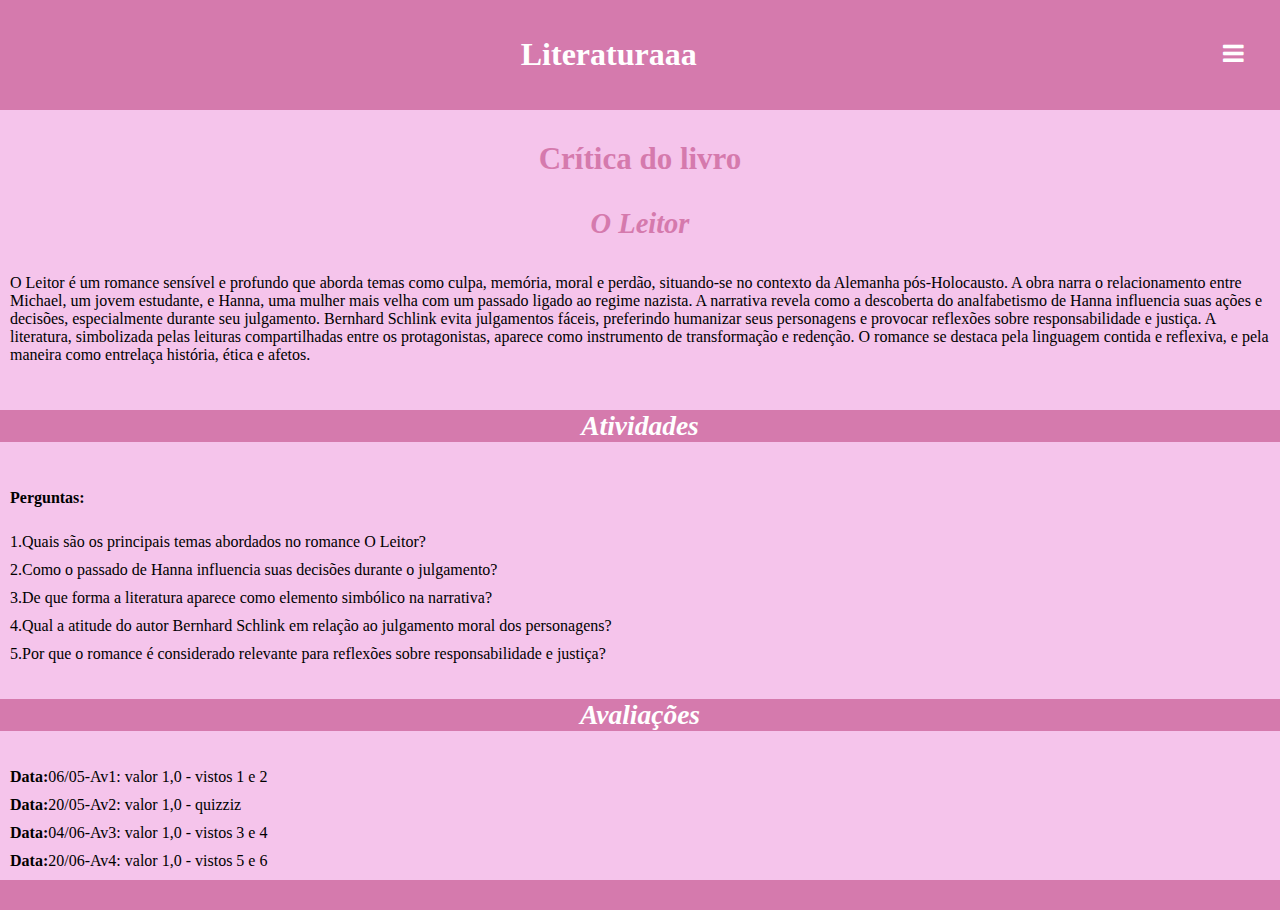
<file: pasta nova/2index.html>
<!DOCTYPE html>
<html lang="pt-br">
<head>
    <meta charset="UTF-8">
    <meta name="viewport" content="width=device-width, initial-scale=1.0">
    <title>Portifólio de Literatura</title>
    <link rel="stylesheet" href="2styles.css">
    <link rel="stylesheet" href="https://cdnjs.cloudflare.com/ajax/libs/font-awesome/4.7.0/css/font-awesome.min.css">
</head>
<body>
    <header>
        <div>
            <h1>Literaturaaa</h1>
        </div>
        <div class="botao-menu">
            <nav class="hamburguer">
                <input type="checkbox" id="menu-toggle">
                <label for="menu-toggle" class="menu-btn">
                    <i class="fa fa-bars"></i>
                </label>
                <ul class="menu">
                    <li><a href="pasta nova/00index.html">Home</a></li>
                    <li><a href="conteúdos">Conteudos</a></li>
                    <li><a href="atividades"></a>Atividades</li>
                    <li><a href="avaliações"></a>Avaliações</li>
                </ul>
            </nav>
        </div>
    </header>
    <div class="Portfólio"> 
        <h3>Crítica do livro</h3> 
        <h2><i>O Leitor</i></h2> 
       <p> O Leitor é um romance sensível e profundo que aborda temas como culpa, memória, moral e perdão,
        situando-se no contexto da Alemanha pós-Holocausto.
        A obra narra o relacionamento entre Michael, um jovem estudante, e Hanna, uma mulher mais velha 
        com um passado ligado ao regime nazista. A narrativa revela como a descoberta do analfabetismo 
        de Hanna influencia suas ações e decisões, especialmente durante seu julgamento. Bernhard Schlink evita
        julgamentos fáceis, preferindo humanizar seus personagens e provocar reflexões sobre
        responsabilidade e justiça. A literatura, simbolizada pelas leituras compartilhadas entre 
        os protagonistas, aparece como instrumento de transformação e redenção. O romance se destaca 
        pela linguagem contida e reflexiva, e pela maneira como entrelaça história, ética e afetos.</p>
    </div>

    <div class="atividades"><h4><i>Atividades</i></h4>
<p><b>Perguntas:</b></p>
<li>1.Quais são os principais temas abordados no romance O Leitor?</li>
<li>2.Como o passado de Hanna influencia suas decisões durante o julgamento?</li>
<li>3.De que forma a literatura aparece como elemento simbólico na narrativa?</li>
<li>4.Qual a atitude do autor Bernhard Schlink em relação ao julgamento moral dos personagens?</li>
<li>5.Por que o romance é considerado relevante para reflexões sobre responsabilidade e justiça?</li>
    </div>
    
    <div class="avaliações"><h4><i>Avaliações</i></h4>
        <li><b>Data:</b>06/05-Av1: valor 1,0 - vistos 1 e 2</li>
<li><b>Data:</b>20/05-Av2: valor 1,0 - quizziz</li>
<li><b>Data:</b>04/06-Av3: valor 1,0 - vistos 3 e 4</li>
<li><b>Data:</b>20/06-Av4: valor 1,0 - vistos 5 e 6</li>
    
    </div>

    <footer>
        
    </footer>

</body>
</html>
</file>
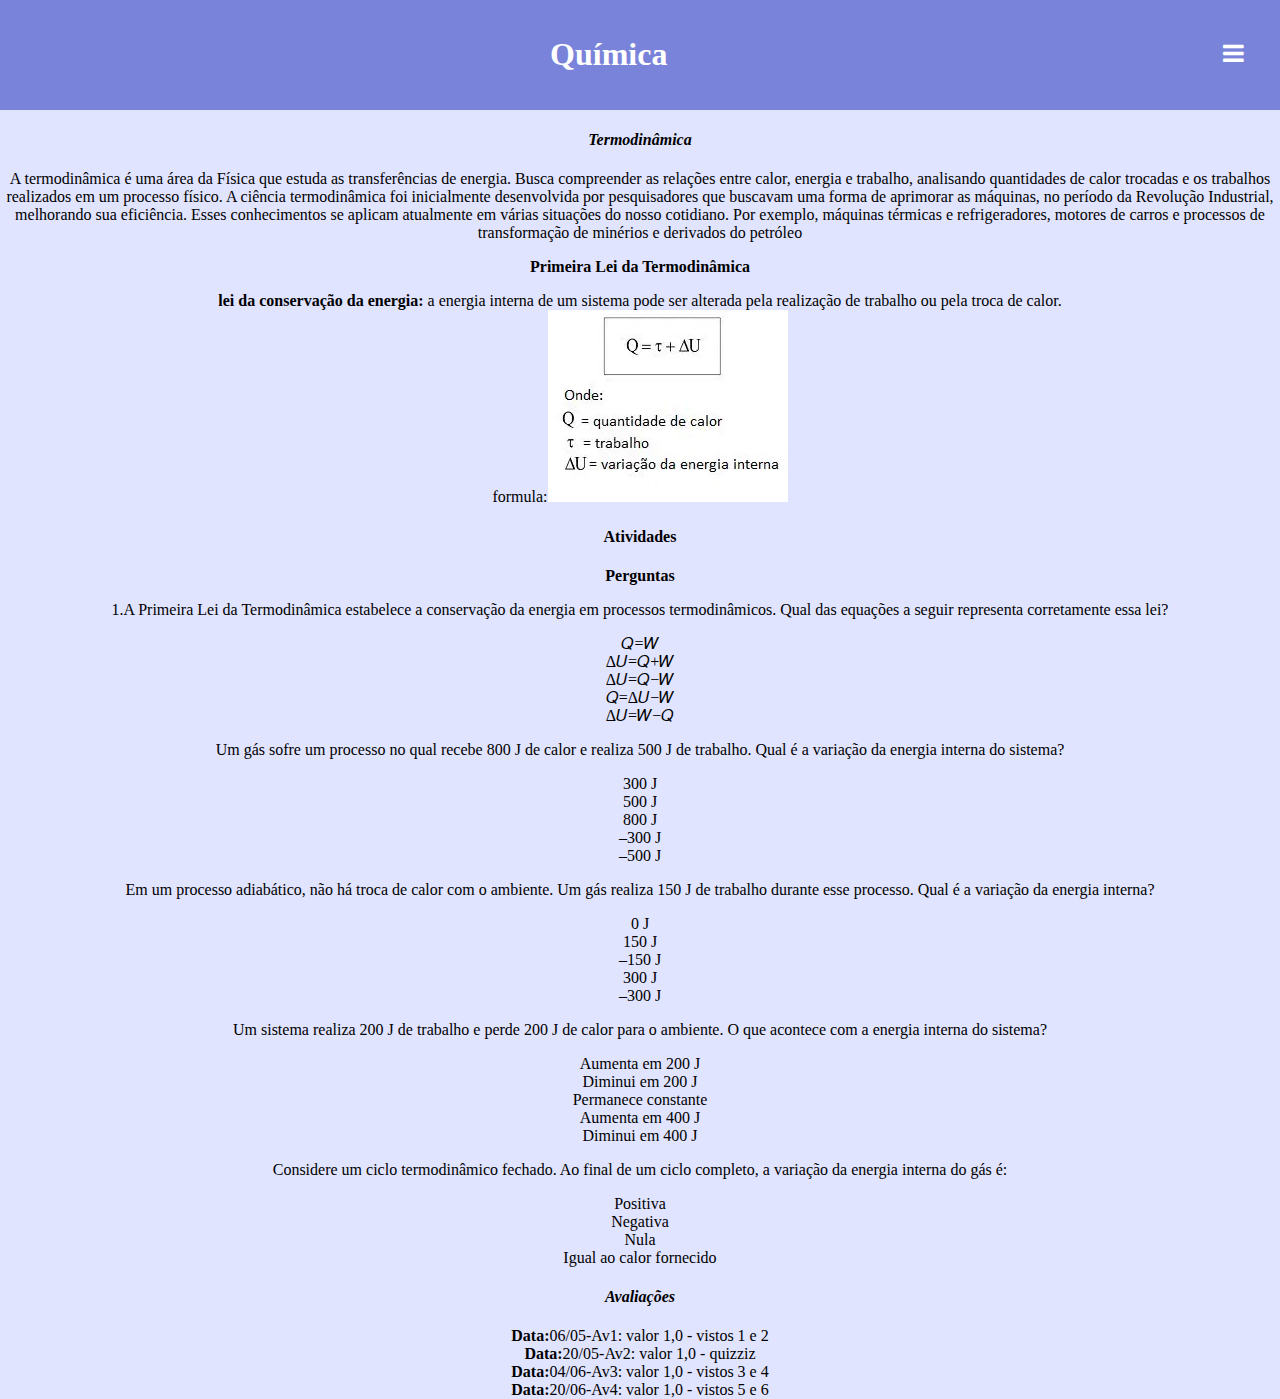
<file: pasta nova/3index.html>
<!DOCTYPE html>
<html lang="pt-br">
<head>
    <meta charset="UTF-8">
    <meta name="viewport" content="width=device-width, initial-scale=1.0">
    <title>Portifólio de Química</title>
    <link rel="stylesheet" href="3styles.css">
    <link rel="stylesheet" href="https://cdnjs.cloudflare.com/ajax/libs/font-awesome/4.7.0/css/font-awesome.min.css">
</head>
<body>
    <header>
        <div>
            <h1>Química</h1>
        </div>
        <div class="botao-menu">
            <nav class="hamburguer">
                <input type="checkbox" id="menu-toggle">
                <label for="menu-toggle" class="menu-btn">
                    <i class="fa fa-bars"></i>
                </label>
                <ul class="menu">
                    <li><a href="pasta nova/00index.html">Home</a></li>
                    <li><a href="conteúdos">Conteudos</a></li>
                    <li><a href="atividades"></a>Atividades</li>
                    <li><a href="avaliações"></a>Avaliações</li>
                </ul>
            </nav>
        </div>
    </header>

    <div class="conteúdos"><h4><i>Termodinâmica</i></h4>
        <p>A termodinâmica é uma área da Física que estuda as transferências de energia. Busca compreender as relações entre calor, energia e trabalho, analisando quantidades de calor trocadas e os trabalhos realizados em um processo físico.

            A ciência termodinâmica foi inicialmente desenvolvida por pesquisadores que buscavam uma forma de aprimorar as máquinas, no período da Revolução Industrial, melhorando sua eficiência.
            
            Esses conhecimentos se aplicam atualmente em várias situações do nosso cotidiano. Por exemplo, máquinas térmicas e refrigeradores, motores de carros e processos de transformação de minérios e derivados do petróleo</p>
        <p><b>Primeira Lei da Termodinâmica</b></p>
        <li><b>lei da conservação da energia:</b> a energia interna de um sistema pode ser alterada 
            pela realização de trabalho ou pela troca de calor.</li>
            <li>formula:<img src="image.png" alt="termodinamica"></li>
    
    </div>

    <div class="atividades"> <h4>Atividades</h4>
        <p><b>Perguntas</b></p>
        <p>1.A Primeira Lei da Termodinâmica estabelece a conservação da energia em processos 
            termodinâmicos. Qual das equações a seguir representa corretamente essa lei?</p>
        <li>𝑄=𝑊</li>
        <li>Δ𝑈=𝑄+𝑊</li>
        <li>Δ𝑈=𝑄−𝑊</li>
        <li>𝑄=Δ𝑈−𝑊</li>
        <li>Δ𝑈=𝑊−𝑄</li>

        <p>Um gás sofre um processo no qual recebe 800 J de calor e realiza 500 J de trabalho.
             Qual é a variação da energia interna do sistema?</p>
        <li> 300 J</li>   
        <li>500 J</li>  
        <li>800 J</li>
        <li>–300 J</li>
        <li>–500 J</li>


        <p>Em um processo adiabático, não há troca de calor com o ambiente. Um gás realiza 150 
            J de trabalho durante esse processo. Qual é a variação da energia interna?</p>
            <li>0 J</li>
            <li> 150 J</li>
            <li>–150 J</li>
            <li> 300 J</li>
            <li>–300 J</li>
        
        <p>Um sistema realiza 200 J de trabalho e perde 200 J de calor para o ambiente. O que acontece 
            com a energia interna do sistema?</p>
            <li>Aumenta em 200 J</li>
            <li>Diminui em 200 J</li>
            <li>Permanece constante</li>
            <li>Aumenta em 400 J</li>
            <li>Diminui em 400 J</li>

        <p>Considere um ciclo termodinâmico fechado. Ao final de um ciclo completo, a variação da 
        energia interna do gás é:</p>
        <li>Positiva</li>
        <li>Negativa</li>
        <li>Nula</li>
        <li>Igual ao calor fornecido</li>
    </div>
    
    <div class="avaliações"><h4><i>Avaliações</i></h4>
        <li><b>Data:</b>06/05-Av1: valor 1,0 - vistos 1 e 2</li>
        <li><b>Data:</b>20/05-Av2: valor 1,0 - quizziz</li>
        <li><b>Data:</b>04/06-Av3: valor 1,0 - vistos 3 e 4</li>
        <li><b>Data:</b>20/06-Av4: valor 1,0 - vistos 5 e 6</li>
        </div>
               
            </div>
    <footer>

    </footer>
</body>
</html>
</file>
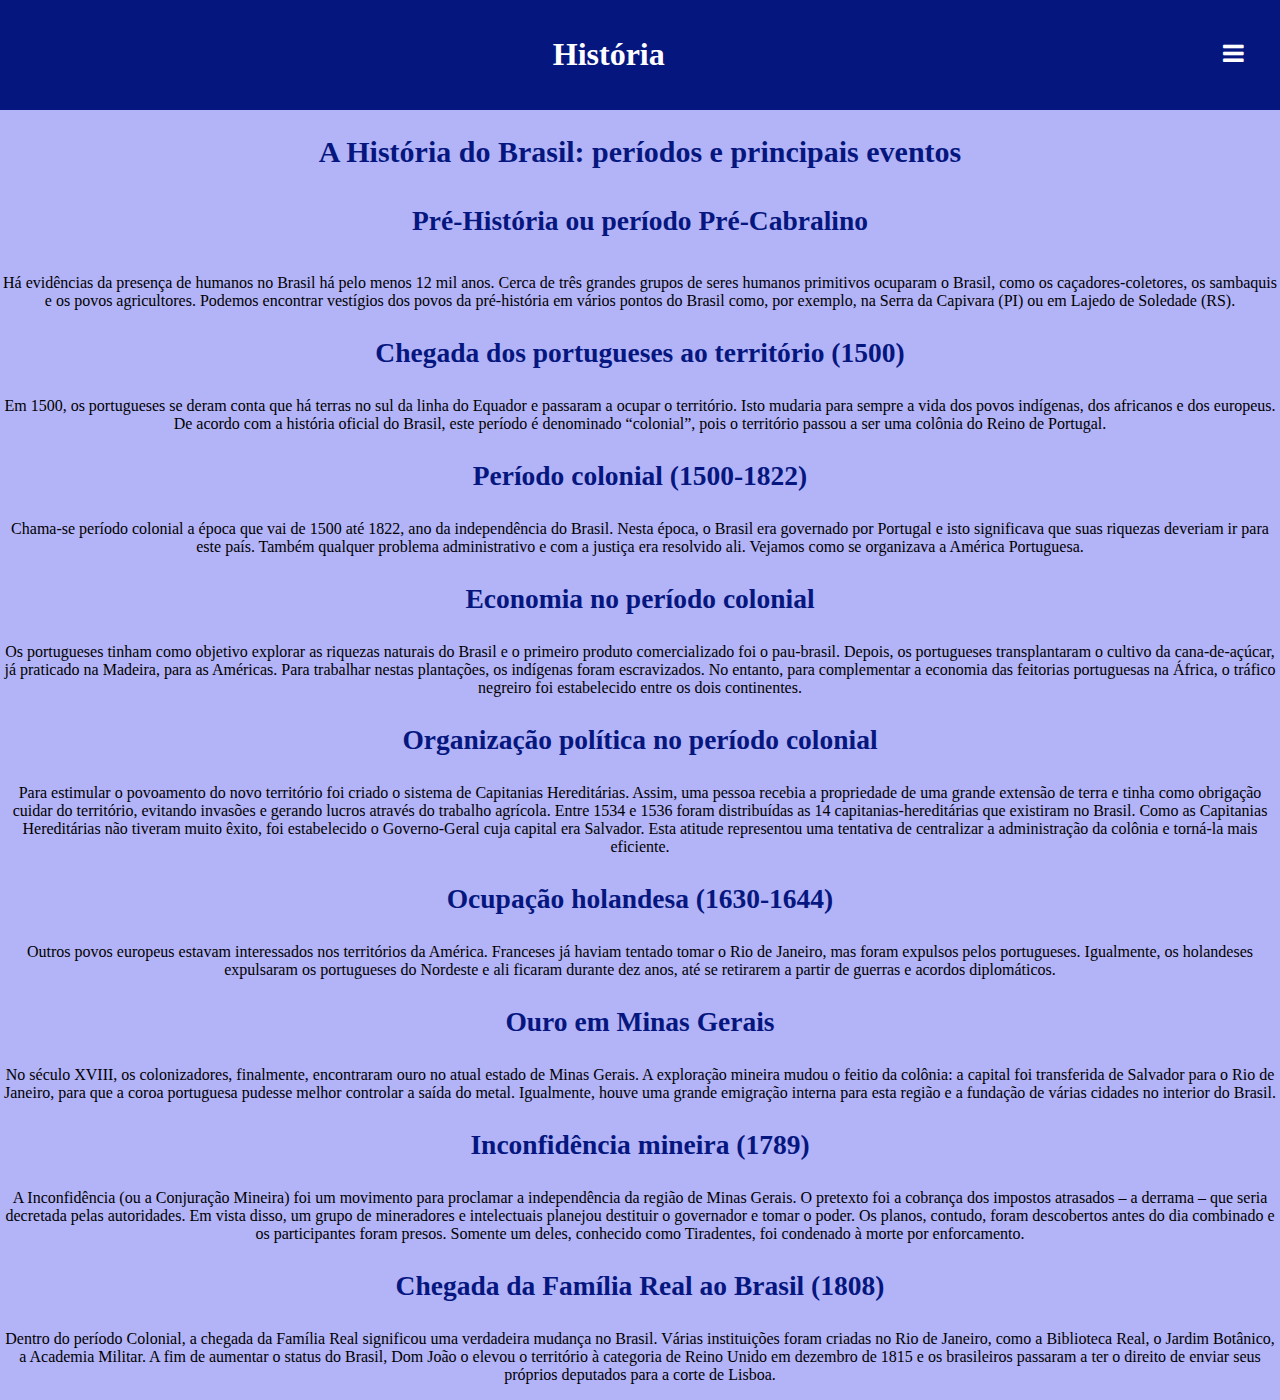
<file: pasta nova/historia.html>
<!DOCTYPE html>
<html lang="pt-br">
<head>
    <meta charset="UTF-8">
    <meta name="viewport" content="width=device-width, initial-scale=1.0">
    <title>Portifólio de História</title>
    <link rel="stylesheet" href="1styles.css">
    <link rel="stylesheet" href="https://cdnjs.cloudflare.com/ajax/libs/font-awesome/4.7.0/css/font-awesome.min.css">
</head>
<body>
    <header>
        <div>
            <h1>História</h1>
        </div>
        <div class="botao-menu">
            <nav class="hamburguer">
                <input type="checkbox" id="menu-toggle">
                <label for="menu-toggle" class="menu-btn">
                    <i class="fa fa-bars"></i>
                </label>
                <ul class="menu">
                    <li><a href="pasta nova/home.html">Home</a></li>
    
                </ul>
            </nav>
        </div>
    </header>
    <div>
        <div class="conteúdos"><h2>A História do Brasil: períodos e principais eventos</h2> 
<h4>Pré-História ou período Pré-Cabralino</h4>
<p>Há evidências da presença de humanos no Brasil há pelo menos 12 mil anos. Cerca de três grandes grupos de seres humanos primitivos ocuparam o Brasil, como os caçadores-coletores, os sambaquis e os povos agricultores.
Podemos encontrar vestígios dos povos da pré-história em vários pontos do Brasil como, por exemplo, na Serra da Capivara (PI) ou em Lajedo de Soledade (RS).</p>
<h3>Chegada dos portugueses ao território (1500)</h3>
<p>Em 1500, os portugueses se deram conta que há terras no sul da linha do Equador e passaram a ocupar o território. Isto mudaria para sempre a vida dos povos indígenas, dos africanos e dos europeus.
    De acordo com a história oficial do Brasil, este período é denominado “colonial”, pois o território passou a ser uma colônia do Reino de Portugal.</p>
    <h3>Período colonial (1500-1822)</h3>
    <p>Chama-se período colonial a época que vai de 1500 até 1822, ano da independência do Brasil.
        Nesta época, o Brasil era governado por Portugal e isto significava que suas riquezas deveriam ir para este país. Também qualquer problema administrativo e com a justiça era resolvido ali.
        Vejamos como se organizava a América Portuguesa.</p>
        <h3>Economia no período colonial</h3>
        <p>Os portugueses tinham como objetivo explorar as riquezas naturais do Brasil e o primeiro produto comercializado foi o pau-brasil.
            Depois, os portugueses transplantaram o cultivo da cana-de-açúcar, já praticado na Madeira, para as Américas. Para trabalhar nestas plantações, os indígenas foram escravizados.
            No entanto, para complementar a economia das feitorias portuguesas na África, o tráfico negreiro foi estabelecido entre os dois continentes.</p>
            <h3>Organização política no período colonial</h3>
            <p>Para estimular o povoamento do novo território foi criado o sistema de Capitanias Hereditárias. Assim, uma pessoa recebia a propriedade de uma grande extensão de terra e tinha como obrigação cuidar do território, evitando invasões e gerando lucros através do trabalho agrícola.
                Entre 1534 e 1536 foram distribuídas as 14 capitanias-hereditárias que existiram no Brasil.
                Como as Capitanias Hereditárias não tiveram muito êxito, foi estabelecido o Governo-Geral cuja capital era Salvador. Esta atitude representou uma tentativa de centralizar a administração da colônia e torná-la mais eficiente.</p>
                <h3>Ocupação holandesa (1630-1644)</h3>
                <p>Outros povos europeus estavam interessados nos territórios da América. Franceses já haviam tentado tomar o Rio de Janeiro, mas foram expulsos pelos portugueses.

                    Igualmente, os holandeses expulsaram os portugueses do Nordeste e ali ficaram durante dez anos, até se retirarem a partir de guerras e acordos diplomáticos.</p>
                 <h3>Ouro em Minas Gerais</h3>
                 <p>No século XVIII, os colonizadores, finalmente, encontraram ouro no atual estado de Minas Gerais.

                    A exploração mineira mudou o feitio da colônia: a capital foi transferida de Salvador para o Rio de Janeiro, para que a coroa portuguesa pudesse melhor controlar a saída do metal.
                    
                    Igualmente, houve uma grande emigração interna para esta região e a fundação de várias cidades no interior do Brasil.</p>
                    <h3>Inconfidência mineira (1789)</h3>
                    <p>A Inconfidência (ou a Conjuração Mineira) foi um movimento para proclamar a independência da região de Minas Gerais. O pretexto foi a cobrança dos impostos atrasados – a derrama – que seria decretada pelas autoridades.

                        Em vista disso, um grupo de mineradores e intelectuais planejou destituir o governador e tomar o poder. Os planos, contudo, foram descobertos antes do dia combinado e os participantes foram presos.
                        
                        Somente um deles, conhecido como Tiradentes, foi condenado à morte por enforcamento.</p>
                        <h3>Chegada da Família Real ao Brasil (1808)</h3>
                        <p>Dentro do período Colonial, a chegada da Família Real significou uma verdadeira mudança no Brasil.

                            Várias instituições foram criadas no Rio de Janeiro, como a Biblioteca Real, o Jardim Botânico, a Academia Militar. A fim de aumentar o status do Brasil, Dom João o elevou o território à categoria de Reino Unido em dezembro de 1815 e os brasileiros passaram a ter o direito de enviar seus próprios deputados para a corte de Lisboa.</p>
                        
</div>
      
       
    </div>
</body>
</html>
</file>
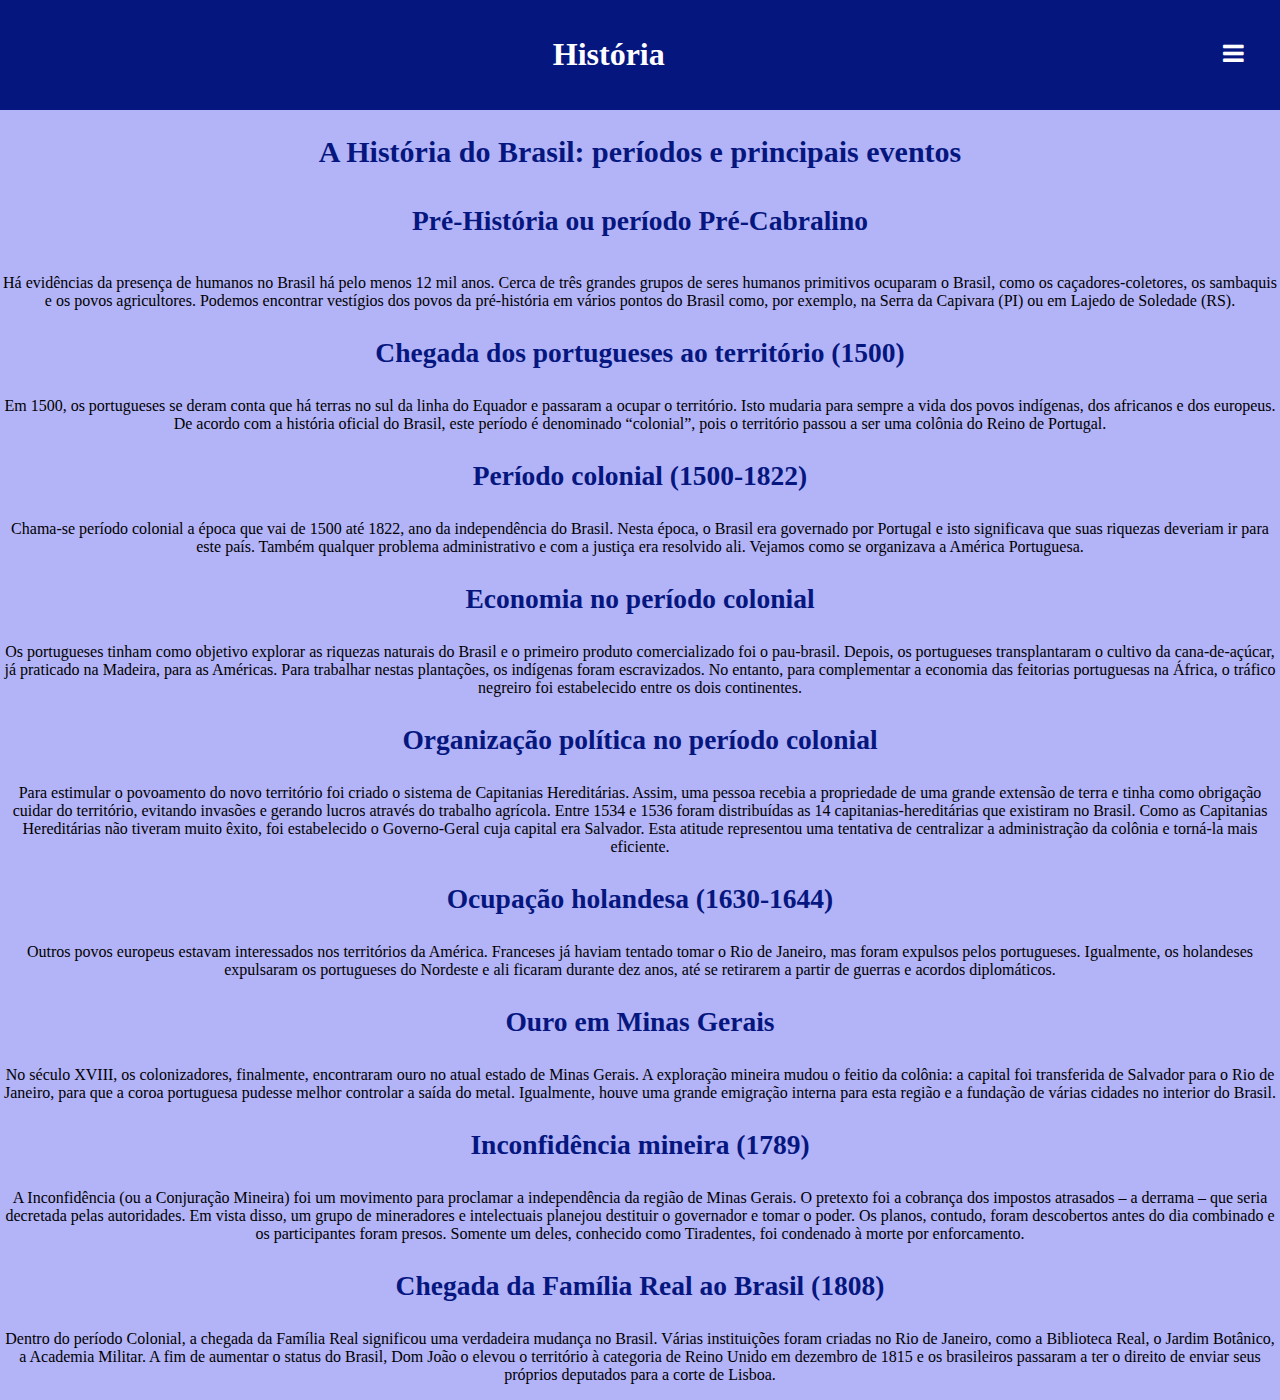
<file: pasta nova/historiaindex.html>
<!DOCTYPE html>
<html lang="pt-br">
<head>
    <meta charset="UTF-8">
    <meta name="viewport" content="width=device-width, initial-scale=1.0">
    <title>Portifólio de História</title>
    <link rel="stylesheet" href="1styles.css">
    <link rel="stylesheet" href="https://cdnjs.cloudflare.com/ajax/libs/font-awesome/4.7.0/css/font-awesome.min.css">
</head>
<body>
    <header>
        <div>
            <h1>História</h1>
        </div>
        <div class="botao-menu">
            <nav class="hamburguer">
                <input type="checkbox" id="menu-toggle">
                <label for="menu-toggle" class="menu-btn">
                    <i class="fa fa-bars"></i>
                </label>
                <ul class="menu">
                    <li><a href="pasta nova/2index.html">Home</a></li>
                </ul>
            </nav>
        </div>
    </header>
    <div>
        <div class="conteúdos"><h2>A História do Brasil: períodos e principais eventos</h2> 
<h4>Pré-História ou período Pré-Cabralino</h4>
<p>Há evidências da presença de humanos no Brasil há pelo menos 12 mil anos. Cerca de três grandes grupos de seres humanos primitivos ocuparam o Brasil, como os caçadores-coletores, os sambaquis e os povos agricultores.
Podemos encontrar vestígios dos povos da pré-história em vários pontos do Brasil como, por exemplo, na Serra da Capivara (PI) ou em Lajedo de Soledade (RS).</p>
<h3>Chegada dos portugueses ao território (1500)</h3>
<p>Em 1500, os portugueses se deram conta que há terras no sul da linha do Equador e passaram a ocupar o território. Isto mudaria para sempre a vida dos povos indígenas, dos africanos e dos europeus.
    De acordo com a história oficial do Brasil, este período é denominado “colonial”, pois o território passou a ser uma colônia do Reino de Portugal.</p>
    <h3>Período colonial (1500-1822)</h3>
    <p>Chama-se período colonial a época que vai de 1500 até 1822, ano da independência do Brasil.
        Nesta época, o Brasil era governado por Portugal e isto significava que suas riquezas deveriam ir para este país. Também qualquer problema administrativo e com a justiça era resolvido ali.
        Vejamos como se organizava a América Portuguesa.</p>
        <h3>Economia no período colonial</h3>
        <p>Os portugueses tinham como objetivo explorar as riquezas naturais do Brasil e o primeiro produto comercializado foi o pau-brasil.
            Depois, os portugueses transplantaram o cultivo da cana-de-açúcar, já praticado na Madeira, para as Américas. Para trabalhar nestas plantações, os indígenas foram escravizados.
            No entanto, para complementar a economia das feitorias portuguesas na África, o tráfico negreiro foi estabelecido entre os dois continentes.</p>
            <h3>Organização política no período colonial</h3>
            <p>Para estimular o povoamento do novo território foi criado o sistema de Capitanias Hereditárias. Assim, uma pessoa recebia a propriedade de uma grande extensão de terra e tinha como obrigação cuidar do território, evitando invasões e gerando lucros através do trabalho agrícola.
                Entre 1534 e 1536 foram distribuídas as 14 capitanias-hereditárias que existiram no Brasil.
                Como as Capitanias Hereditárias não tiveram muito êxito, foi estabelecido o Governo-Geral cuja capital era Salvador. Esta atitude representou uma tentativa de centralizar a administração da colônia e torná-la mais eficiente.</p>
                <h3>Ocupação holandesa (1630-1644)</h3>
                <p>Outros povos europeus estavam interessados nos territórios da América. Franceses já haviam tentado tomar o Rio de Janeiro, mas foram expulsos pelos portugueses.

                    Igualmente, os holandeses expulsaram os portugueses do Nordeste e ali ficaram durante dez anos, até se retirarem a partir de guerras e acordos diplomáticos.</p>
                 <h3>Ouro em Minas Gerais</h3>
                 <p>No século XVIII, os colonizadores, finalmente, encontraram ouro no atual estado de Minas Gerais.

                    A exploração mineira mudou o feitio da colônia: a capital foi transferida de Salvador para o Rio de Janeiro, para que a coroa portuguesa pudesse melhor controlar a saída do metal.
                    
                    Igualmente, houve uma grande emigração interna para esta região e a fundação de várias cidades no interior do Brasil.</p>
                    <h3>Inconfidência mineira (1789)</h3>
                    <p>A Inconfidência (ou a Conjuração Mineira) foi um movimento para proclamar a independência da região de Minas Gerais. O pretexto foi a cobrança dos impostos atrasados – a derrama – que seria decretada pelas autoridades.

                        Em vista disso, um grupo de mineradores e intelectuais planejou destituir o governador e tomar o poder. Os planos, contudo, foram descobertos antes do dia combinado e os participantes foram presos.
                        
                        Somente um deles, conhecido como Tiradentes, foi condenado à morte por enforcamento.</p>
                        <h3>Chegada da Família Real ao Brasil (1808)</h3>
                        <p>Dentro do período Colonial, a chegada da Família Real significou uma verdadeira mudança no Brasil.

                            Várias instituições foram criadas no Rio de Janeiro, como a Biblioteca Real, o Jardim Botânico, a Academia Militar. A fim de aumentar o status do Brasil, Dom João o elevou o território à categoria de Reino Unido em dezembro de 1815 e os brasileiros passaram a ter o direito de enviar seus próprios deputados para a corte de Lisboa.</p>
                        
</div>
      
       
    </div>
</body>
</html>
</file>
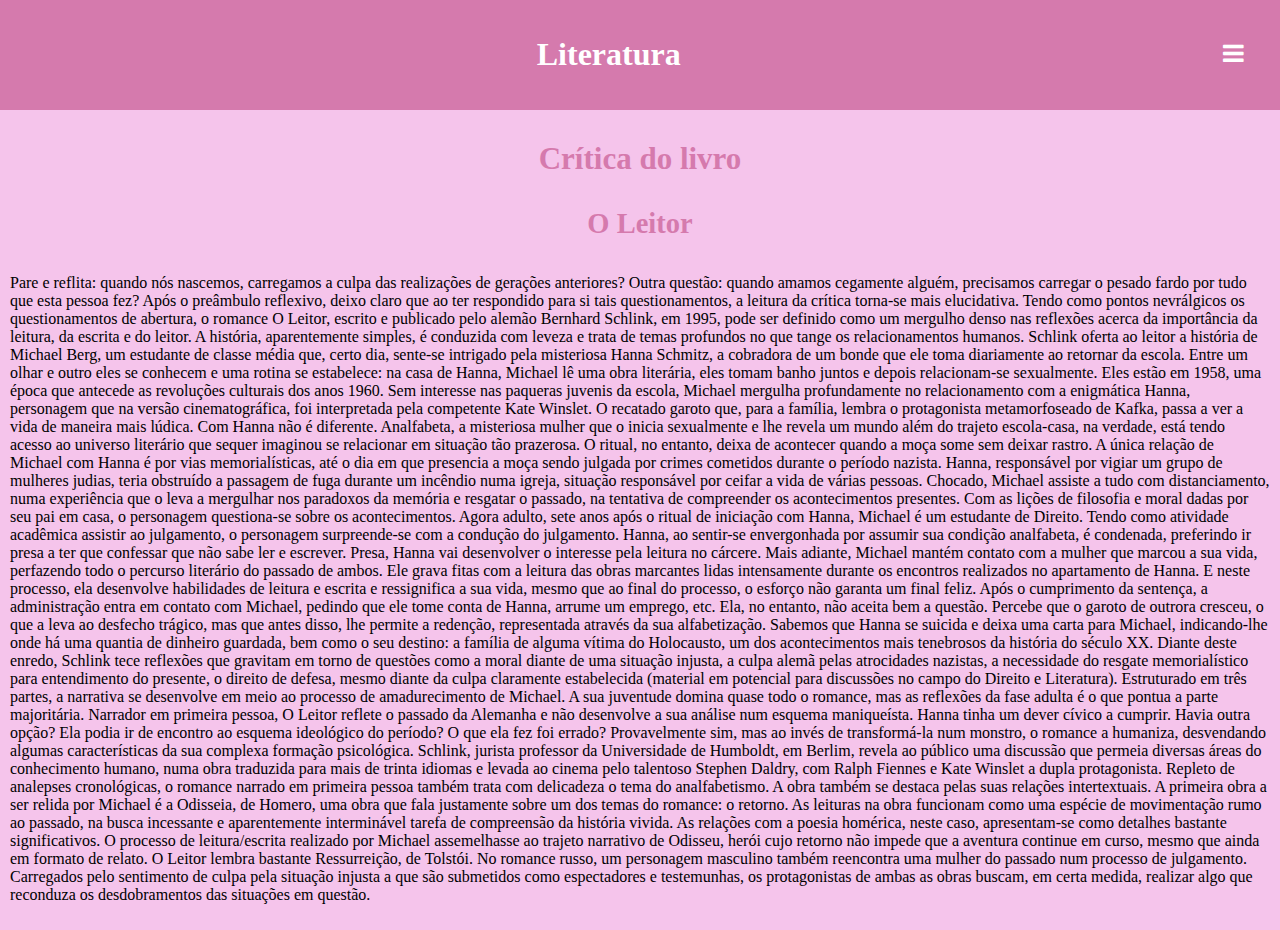
<file: pasta nova/portugues.html>
<!DOCTYPE html>
<html lang="pt-br">
<head>
    <meta charset="UTF-8">
    <meta name="viewport" content="width=device-width, initial-scale=1.0">
    <title>Portifólio de Literatura</title>
    <link rel="stylesheet" href="2styles.css">
    <link rel="stylesheet" href="https://cdnjs.cloudflare.com/ajax/libs/font-awesome/4.7.0/css/font-awesome.min.css">
</head>
<body>
    <header>
        <div>
            <h1>Literatura</h1>
        </div>
        <div class="botao-menu">
            <nav class="hamburguer">
                <input type="checkbox" id="menu-toggle">
                <label for="menu-toggle" class="menu-btn">
                    <i class="fa fa-bars"></i>
                </label>
                <ul class="menu">
                    <li><a href="pasta nova/2index.html">Home</a></li>
                </ul>
            </nav>
        </div>
    </header>
    <div class="Portfólio"> 
        <h3>Crítica do livro</h3> 
        <h2>O Leitor</h2> 
       <p> Pare e reflita: quando nós nascemos, carregamos a culpa das realizações de gerações anteriores? Outra questão: quando amamos cegamente alguém, precisamos carregar o pesado fardo por tudo que esta pessoa fez? Após o preâmbulo reflexivo, deixo claro que ao ter respondido para si tais questionamentos, a leitura da crítica torna-se mais elucidativa. Tendo como pontos nevrálgicos os questionamentos de abertura, o romance O Leitor, escrito e publicado pelo alemão Bernhard Schlink, em 1995, pode ser definido como um mergulho denso nas reflexões acerca da importância da leitura, da escrita e do leitor.

A história, aparentemente simples, é conduzida com leveza e trata de temas profundos no que tange os relacionamentos humanos. Schlink oferta ao leitor a história de Michael Berg, um estudante de classe média que, certo dia, sente-se intrigado pela misteriosa Hanna Schmitz, a cobradora de um bonde que ele toma diariamente ao retornar da escola. Entre um olhar e outro eles se conhecem e uma rotina se estabelece: na casa de Hanna, Michael lê uma obra literária, eles tomam banho juntos e depois relacionam-se sexualmente. Eles estão em 1958, uma época que antecede as revoluções culturais dos anos 1960. Sem interesse nas paqueras juvenis da escola, Michael mergulha profundamente no relacionamento com a enigmática Hanna, personagem que na versão cinematográfica, foi interpretada pela competente Kate Winslet.

O recatado garoto que, para a família, lembra o protagonista metamorfoseado de Kafka, passa a ver a vida de maneira mais lúdica. Com Hanna não é diferente. Analfabeta, a misteriosa mulher que o inicia sexualmente e lhe revela um mundo além do trajeto escola-casa, na verdade, está tendo acesso ao universo literário que sequer imaginou se relacionar em situação tão prazerosa.

O ritual, no entanto, deixa de acontecer quando a moça some sem deixar rastro. A única relação de Michael com Hanna é por vias memorialísticas, até o dia em que presencia a moça sendo julgada por crimes cometidos durante o período nazista. Hanna, responsável por vigiar um grupo de mulheres judias, teria obstruído a passagem de fuga durante um incêndio numa igreja, situação responsável por ceifar a vida de várias pessoas. Chocado, Michael assiste a tudo com distanciamento, numa experiência que o leva a mergulhar nos paradoxos da memória e resgatar o passado, na tentativa de compreender os acontecimentos presentes. Com as lições de filosofia e moral dadas por seu pai em casa, o personagem questiona-se sobre os acontecimentos.

Agora adulto, sete anos após o ritual de iniciação com Hanna, Michael é um estudante de Direito. Tendo como atividade acadêmica assistir ao julgamento, o personagem surpreende-se com a condução do julgamento. Hanna, ao sentir-se envergonhada por assumir sua condição analfabeta, é condenada, preferindo ir presa a ter que confessar que não sabe ler e escrever.

Presa, Hanna vai desenvolver o interesse pela leitura no cárcere. Mais adiante, Michael mantém contato com a mulher que marcou a sua vida, perfazendo todo o percurso literário do passado de ambos. Ele grava fitas com a leitura das obras marcantes lidas intensamente durante os encontros realizados no apartamento de Hanna. E neste processo, ela desenvolve habilidades de leitura e escrita e ressignifica a sua vida, mesmo que ao final do processo, o esforço não garanta um final feliz. Após o cumprimento da sentença, a administração entra em contato com Michael, pedindo que ele tome conta de Hanna, arrume um emprego, etc. Ela, no entanto, não aceita bem a questão. Percebe que o garoto de outrora cresceu, o que a leva ao desfecho trágico, mas que antes disso, lhe permite a redenção, representada através da sua alfabetização.

Sabemos que Hanna se suicida e deixa uma carta para Michael, indicando-lhe onde há uma quantia de dinheiro guardada, bem como o seu destino: a família de alguma vítima do Holocausto, um dos acontecimentos mais tenebrosos da história do século XX. Diante deste enredo, Schlink tece reflexões que gravitam em torno de questões como a moral diante de uma situação injusta, a culpa alemã pelas atrocidades nazistas, a necessidade do resgate memorialístico para entendimento do presente, o direito de defesa, mesmo diante da culpa claramente estabelecida (material em potencial para discussões no campo do Direito e Literatura).

Estruturado em três partes, a narrativa se desenvolve em meio ao processo de amadurecimento de Michael. A sua juventude domina quase todo o romance, mas as reflexões da fase adulta é o que pontua a parte majoritária. Narrador em primeira pessoa, O Leitor reflete o passado da Alemanha e não desenvolve a sua análise num esquema maniqueísta. Hanna tinha um dever cívico a cumprir. Havia outra opção? Ela podia ir de encontro ao esquema ideológico do período? O que ela fez foi errado? Provavelmente sim, mas ao invés de transformá-la num monstro, o romance a humaniza, desvendando algumas características da sua complexa formação psicológica.

Schlink, jurista professor da Universidade de Humboldt, em Berlim, revela ao público uma discussão que permeia diversas áreas do conhecimento humano, numa obra traduzida para mais de trinta idiomas e levada ao cinema pelo talentoso Stephen Daldry, com Ralph Fiennes e Kate Winslet a dupla protagonista. Repleto de analepses cronológicas, o romance narrado em primeira pessoa também trata com delicadeza o tema do analfabetismo.

A obra também se destaca pelas suas relações intertextuais. A primeira obra a ser relida por Michael é a Odisseia, de Homero, uma obra que fala justamente sobre um dos temas do romance: o retorno. As leituras na obra funcionam como uma espécie de movimentação rumo ao passado, na busca incessante e aparentemente interminável tarefa de compreensão da história vivida. As relações com a poesia homérica, neste caso, apresentam-se como detalhes bastante significativos. O processo de leitura/escrita realizado por Michael assemelhasse ao trajeto narrativo de Odisseu, herói cujo retorno não impede que a aventura continue em curso, mesmo que ainda em formato de relato.

O Leitor lembra bastante Ressurreição, de Tolstói. No romance russo, um personagem masculino também reencontra uma mulher do passado num processo de julgamento. Carregados pelo sentimento de culpa pela situação injusta a que são submetidos como espectadores e testemunhas, os protagonistas de ambas as obras buscam, em certa medida, realizar algo que reconduza os desdobramentos das situações em questão.</p>
    </div>
</body>
</html>
</file>
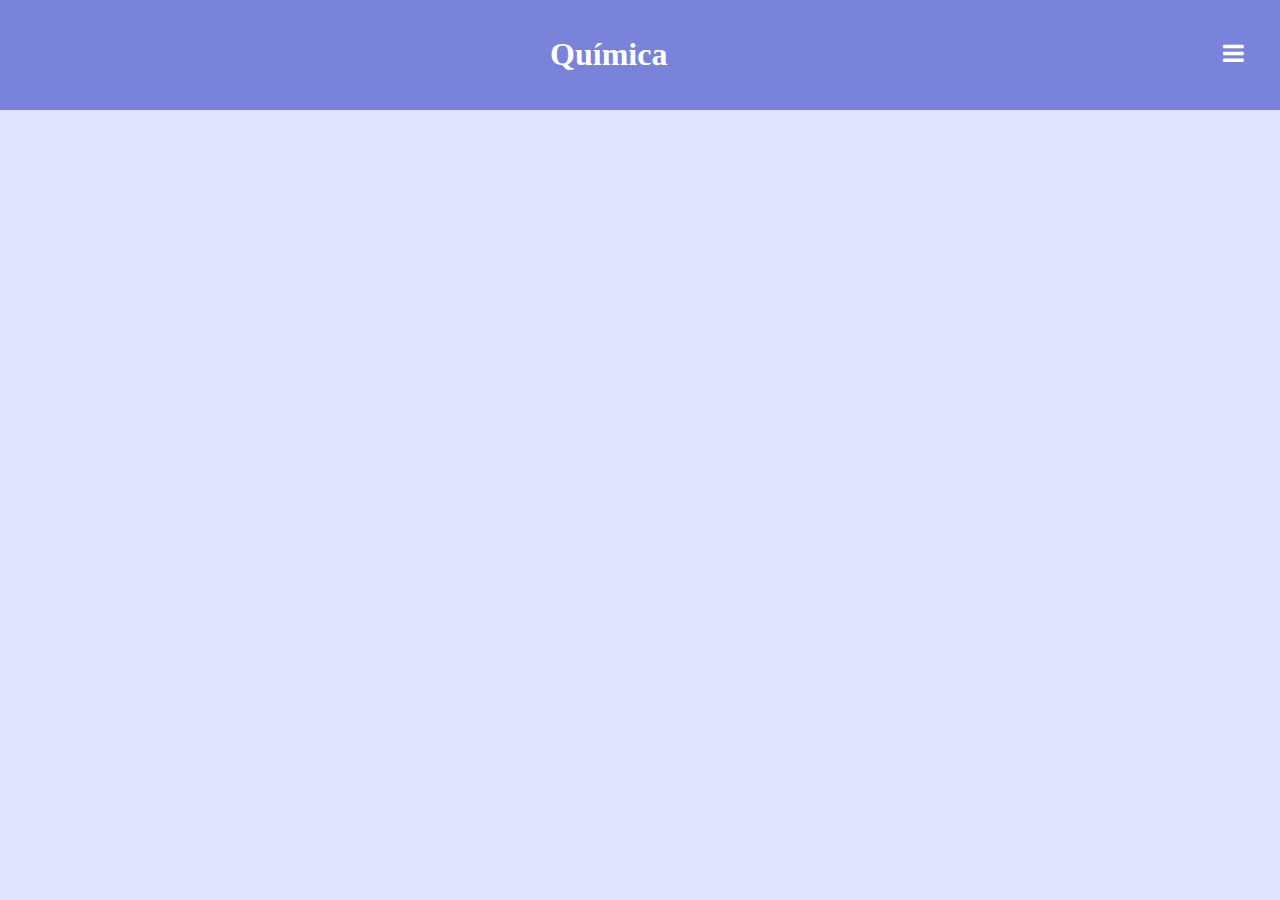
<file: pasta nova/quimica.html>
<!DOCTYPE html>
<html lang="pt-br">
<head>
    <meta charset="UTF-8">
    <meta name="viewport" content="width=device-width, initial-scale=1.0">
    <title>Portifólio de Química</title>
    <link rel="stylesheet" href="3styles.css">
    <link rel="stylesheet" href="https://cdnjs.cloudflare.com/ajax/libs/font-awesome/4.7.0/css/font-awesome.min.css">
</head>
<body>
    <header>
        <div>
            <h1>Química</h1>
        </div>
        <div class="botao-menu">
            <nav class="hamburguer">
                <input type="checkbox" id="menu-toggle">
                <label for="menu-toggle" class="menu-btn">
                    <i class="fa fa-bars"></i>
                </label>
                <ul class="menu">
                    <li><a href="../materias/home.html">Home</a></li>
                </ul>
            </nav>
        </div>
    </header>
</body>
</html>
</file>
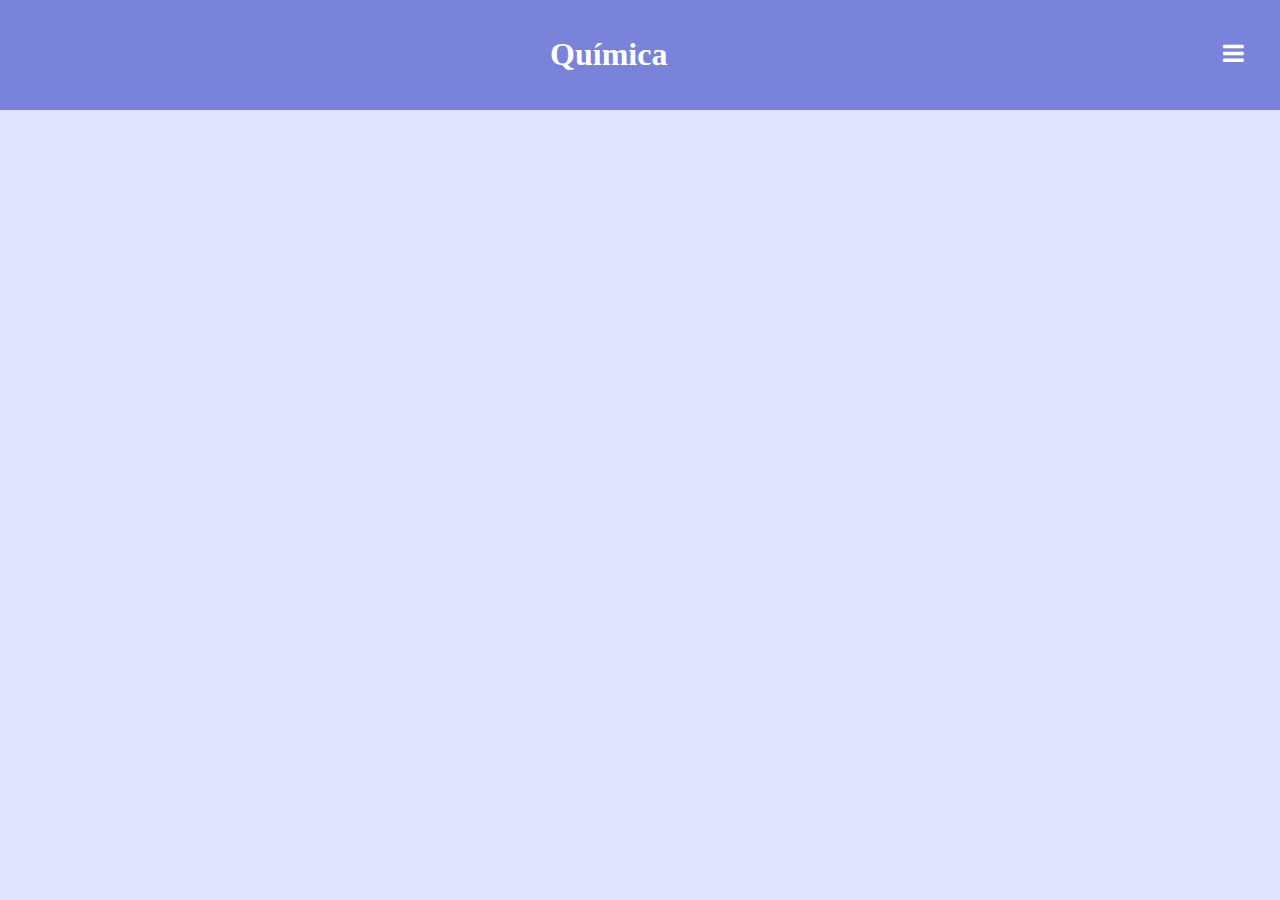
<file: pasta nova/quimicaindex.html>
<!DOCTYPE html>
<html lang="pt-br">
<head>
    <meta charset="UTF-8">
    <meta name="viewport" content="width=device-width, initial-scale=1.0">
    <title>Portifólio de Química</title>
    <link rel="stylesheet" href="3styles.css">
    <link rel="stylesheet" href="https://cdnjs.cloudflare.com/ajax/libs/font-awesome/4.7.0/css/font-awesome.min.css">
</head>
<body>
    <header>
        <div>
            <h1>Química</h1>
        </div>
        <div class="botao-menu">
            <nav class="hamburguer">
                <input type="checkbox" id="menu-toggle">
                <label for="menu-toggle" class="menu-btn">
                    <i class="fa fa-bars"></i>
                </label>
                <ul class="menu">
                    <li><a href="pasta nova/2index.html">Home</a></li>
                </ul>
            </nav>
        </div>
    </header>
</body>
</html>
</file>
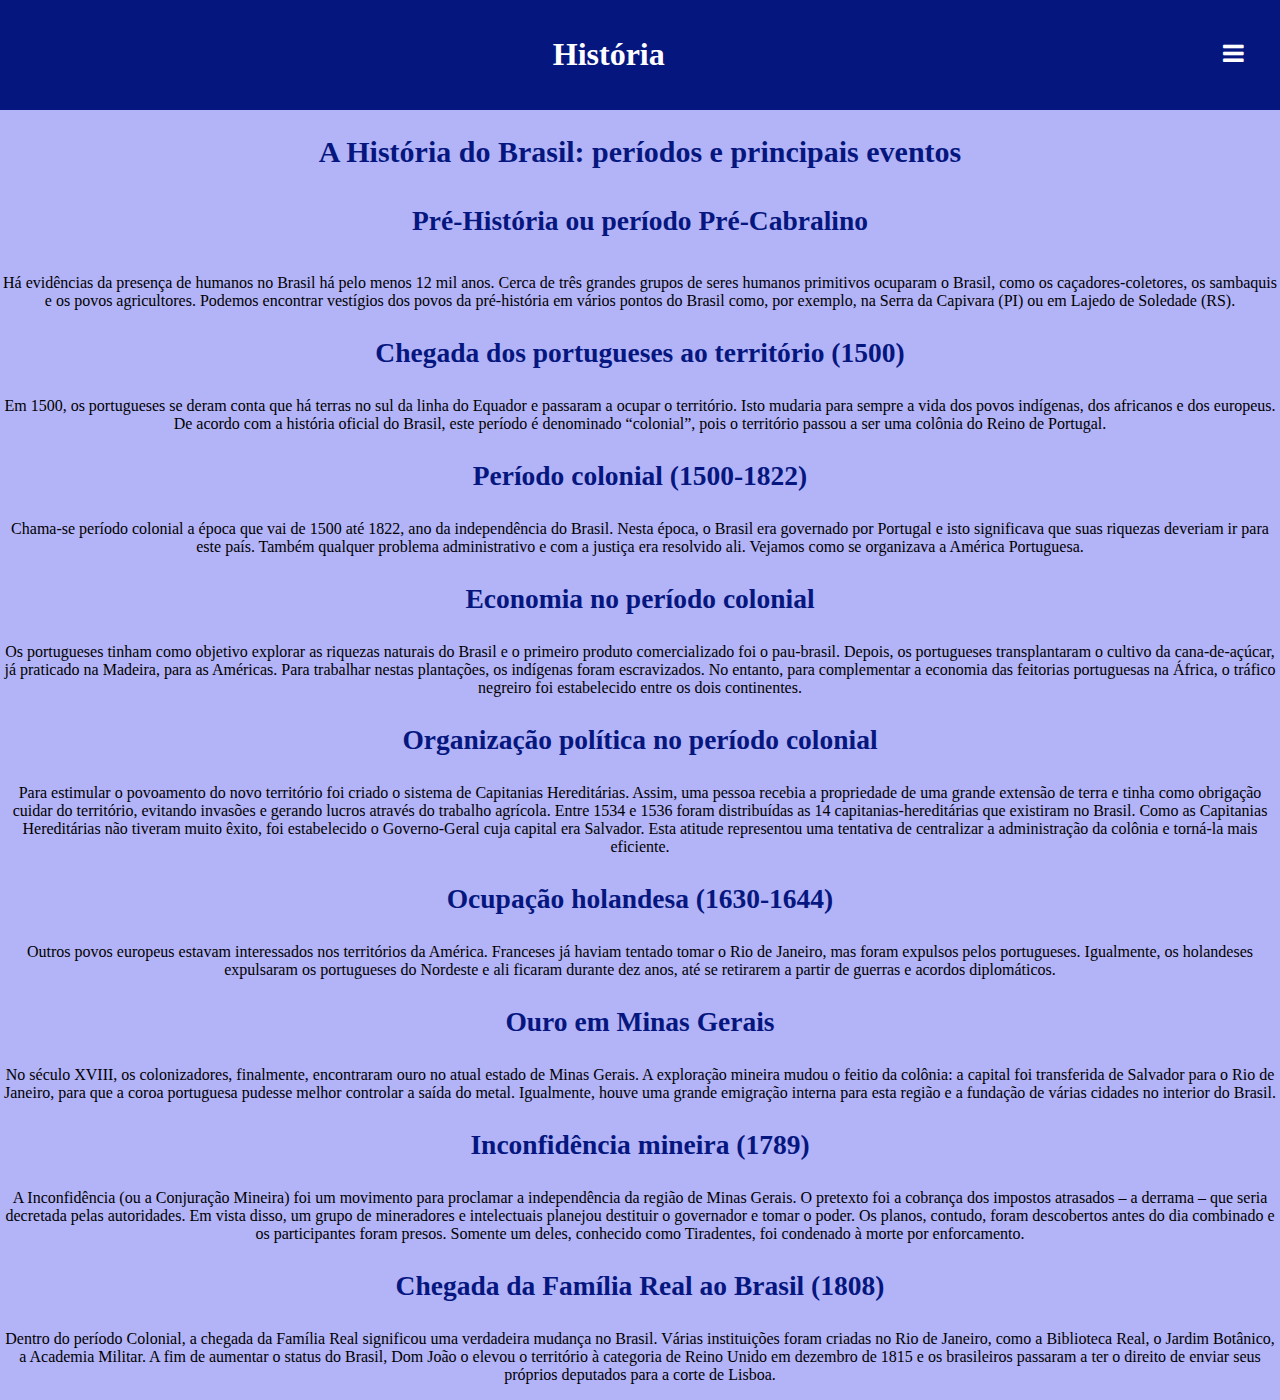
<file: materias/materias/historia.html>
<!DOCTYPE html>
<html lang="pt-br">
<head>
    <meta charset="UTF-8">
    <meta name="viewport" content="width=device-width, initial-scale=1.0">
    <title>Portifólio de História</title>
    <link rel="stylesheet" href="styles.css">
    <link rel="stylesheet" href="https://cdnjs.cloudflare.com/ajax/libs/font-awesome/4.7.0/css/font-awesome.min.css">
</head>
<body>
    <header>
        <div>
            <h1>História</h1>
        </div>
        <div class="botao-menu">
            <nav class="hamburguer">
                <input type="checkbox" id="menu-toggle">
                <label for="menu-toggle" class="menu-btn">
                    <i class="fa fa-bars"></i>
                </label>
                <ul class="menu">
                    <li><a href="../materias/home.html">Home</a></li>
    
                </ul>
            </nav>
        </div>
    </header>
    <div>
        <div class="conteúdos"><h2>A História do Brasil: períodos e principais eventos</h2> 
<h4>Pré-História ou período Pré-Cabralino</h4>
<p>Há evidências da presença de humanos no Brasil há pelo menos 12 mil anos. Cerca de três grandes grupos de seres humanos primitivos ocuparam o Brasil, como os caçadores-coletores, os sambaquis e os povos agricultores.
Podemos encontrar vestígios dos povos da pré-história em vários pontos do Brasil como, por exemplo, na Serra da Capivara (PI) ou em Lajedo de Soledade (RS).</p>
<h3>Chegada dos portugueses ao território (1500)</h3>
<p>Em 1500, os portugueses se deram conta que há terras no sul da linha do Equador e passaram a ocupar o território. Isto mudaria para sempre a vida dos povos indígenas, dos africanos e dos europeus.
    De acordo com a história oficial do Brasil, este período é denominado “colonial”, pois o território passou a ser uma colônia do Reino de Portugal.</p>
    <h3>Período colonial (1500-1822)</h3>
    <p>Chama-se período colonial a época que vai de 1500 até 1822, ano da independência do Brasil.
        Nesta época, o Brasil era governado por Portugal e isto significava que suas riquezas deveriam ir para este país. Também qualquer problema administrativo e com a justiça era resolvido ali.
        Vejamos como se organizava a América Portuguesa.</p>
        <h3>Economia no período colonial</h3>
        <p>Os portugueses tinham como objetivo explorar as riquezas naturais do Brasil e o primeiro produto comercializado foi o pau-brasil.
            Depois, os portugueses transplantaram o cultivo da cana-de-açúcar, já praticado na Madeira, para as Américas. Para trabalhar nestas plantações, os indígenas foram escravizados.
            No entanto, para complementar a economia das feitorias portuguesas na África, o tráfico negreiro foi estabelecido entre os dois continentes.</p>
            <h3>Organização política no período colonial</h3>
            <p>Para estimular o povoamento do novo território foi criado o sistema de Capitanias Hereditárias. Assim, uma pessoa recebia a propriedade de uma grande extensão de terra e tinha como obrigação cuidar do território, evitando invasões e gerando lucros através do trabalho agrícola.
                Entre 1534 e 1536 foram distribuídas as 14 capitanias-hereditárias que existiram no Brasil.
                Como as Capitanias Hereditárias não tiveram muito êxito, foi estabelecido o Governo-Geral cuja capital era Salvador. Esta atitude representou uma tentativa de centralizar a administração da colônia e torná-la mais eficiente.</p>
                <h3>Ocupação holandesa (1630-1644)</h3>
                <p>Outros povos europeus estavam interessados nos territórios da América. Franceses já haviam tentado tomar o Rio de Janeiro, mas foram expulsos pelos portugueses.

                    Igualmente, os holandeses expulsaram os portugueses do Nordeste e ali ficaram durante dez anos, até se retirarem a partir de guerras e acordos diplomáticos.</p>
                 <h3>Ouro em Minas Gerais</h3>
                 <p>No século XVIII, os colonizadores, finalmente, encontraram ouro no atual estado de Minas Gerais.

                    A exploração mineira mudou o feitio da colônia: a capital foi transferida de Salvador para o Rio de Janeiro, para que a coroa portuguesa pudesse melhor controlar a saída do metal.
                    
                    Igualmente, houve uma grande emigração interna para esta região e a fundação de várias cidades no interior do Brasil.</p>
                    <h3>Inconfidência mineira (1789)</h3>
                    <p>A Inconfidência (ou a Conjuração Mineira) foi um movimento para proclamar a independência da região de Minas Gerais. O pretexto foi a cobrança dos impostos atrasados – a derrama – que seria decretada pelas autoridades.

                        Em vista disso, um grupo de mineradores e intelectuais planejou destituir o governador e tomar o poder. Os planos, contudo, foram descobertos antes do dia combinado e os participantes foram presos.
                        
                        Somente um deles, conhecido como Tiradentes, foi condenado à morte por enforcamento.</p>
                        <h3>Chegada da Família Real ao Brasil (1808)</h3>
                        <p>Dentro do período Colonial, a chegada da Família Real significou uma verdadeira mudança no Brasil.

                            Várias instituições foram criadas no Rio de Janeiro, como a Biblioteca Real, o Jardim Botânico, a Academia Militar. A fim de aumentar o status do Brasil, Dom João o elevou o território à categoria de Reino Unido em dezembro de 1815 e os brasileiros passaram a ter o direito de enviar seus próprios deputados para a corte de Lisboa.</p>
                        
</div>
      
       
    </div>
</body>
</html>
</file>
<file: pasta nova/2styles.css>
:root{
    --rosinha:#eaacd6;
    --açai:#d57aad;
    --color: #f5c4eb;
    --branco:#ffffff;
    --chiclete: #c7659c;

}

body {
    margin: 0;
    padding: 0;
    background-color: var(--color);
}

header {
    padding: 15px;
    background-color: var(--açai);
    grid-template-columns: 95% 5%;
    display: grid;

}

h1 {
    color: var(--branco);
    display: flex;
    justify-content: center;
}

.hamburguer {
    position: relative;
}

.botao-menu {
    display: flex;
    align-items: center;
    margin: 0 auto;
}

.menu-btn {
    font-size: 24px;
    color: var(--branco);
    cursor: pointer;
    user-select: none;
}

.menu {
    list-style: none;
    position: absolute;
    right: 0;
    top: 40px;
    background: var(--açai);
    width: 150px;
    padding: 0;
    margin: 0;
    display: none;
    border-radius: 5px;
}

.menu li {
    text-align: center;
    padding: 10px;
    text-decoration: none;
    color: beige;
}

.menu li a {
    color: var(beige);
    text-decoration: none;
    display: block;
    color: beige;
}

.menu li:hover {
    background: var(--chiclete);
}
#menu-toggle {
    display: none;
}

#menu-toggle:checked + .menu-btn + .menu {
    display: block;
}



h2{
    font-size: 28.5px;
    color: var(--açai);
    display: flex;
    justify-content: center;
}

h3{
    font-size: 31px;
    color: var(--açai);
    display: flex;
    justify-content: center;
}

p{
    padding: 10px;
}

h4{
    font-size: 27.5px;
    color: var(--branco);
    display: flex;
    justify-content: center;
    background-color: var(--açai);
}

footer{
    padding: 15px;
    background-color: var(--açai);
    grid-template-columns: 95% 5%;
    display: grid;
}

li{
    margin: 10px;
}
</file>
<file: pasta nova/3styles.css>
:root{
    --rosinha:#aeb4ed;
    --açai:#7a83da;
    --color: #e1e4ff;
    --branco:#ffffff;
    --nublado: #6156d4;

}

body {
    margin: 0;
    padding: 0;
    background-color: var(--color);
    text-align: center;
}

header {
    padding: 15px;
    background-color: var(--açai);
    grid-template-columns: 95% 5%;
    display: grid;

}

h1 {
    color: var(--branco);
    display: flex;
    justify-content: center;
}

.hamburguer {
    position: relative;
}

.botao-menu {
    display: flex;
    align-items: center;
    margin: 0 auto;
}

.menu-btn {
    font-size: 24px;
    color: var(--branco);
    cursor: pointer;
    user-select: none;
}

.menu {
    list-style: none;
    position: absolute;
    right: 0;
    top: 40px;
    background: var(--açai);
    width: 150px;
    padding: 0;
    margin: 0;
    display: none;
    border-radius: 5px;
}

.menu li {
    text-align: center;
    padding: 10px;
    text-decoration: none;
    color: beige;
}

.menu li a {
    color: var(beige);
    text-decoration: none;
    display: block;
    color: beige;
}

.menu li:hover {
    background: var(--nublado);
}
#menu-toggle {
    display: none;
}

#menu-toggle:checked + .menu-btn + .menu {
    display: block;
}
</file>
<file: pasta nova/1styles.css>
:root{
    --rosinha:#060d72;
    --açai:#05177f;
    --color: #b3b3f7;
    --branco:#ffffff;

}

body {
    margin: 0;
    padding: 0;
    background-color: var(--color);
    text-align: center;
}

header {
    padding: 15px;
    background-color: var(--açai);
    grid-template-columns: 95% 5%;
    display: grid;

}

h1 {
    color: var(--branco);
    display: flex;
    justify-content: center;
}

h2{
    font-size: 30px;
    color: var(--açai);
    display: flex;
    justify-content: center;
}

h3{
    font-size: 27.5px;
    color: var(--açai);
    display: flex;
    justify-content: center;
}

h4{
    font-size: 27.5px;
    color: var(--açai);
    display: flex;
    justify-content: center;
}

.hamburguer {
    position: relative;
}

.botao-menu {
    display: flex;
    align-items: center;
    margin: 0 auto;
}

.menu-btn {
    font-size: 24px;
    color: var(--branco);
    cursor: pointer;
    user-select: none;
}

.menu {
    list-style: none;
    position: absolute;
    right: 0;
    top: 40px;
    background: var(--açai);
    width: 150px;
    padding: 0;
    margin: 0;
    display: none;
    border-radius: 5px;
}

.menu li {
    text-align: center;
    padding: 10px;
    text-decoration: none;
    color: beige;
}

.menu li a {
    color: var(beige);
    text-decoration: none;
    display: block;
    color: beige;
}

.menu li:hover {
    background: var(--rosinha);
}
#menu-toggle {
    display: none;
}

#menu-toggle:checked + .menu-btn + .menu {
    display: block;
}

p{
    display: grid;
    justify-items: start;
    align-content: space-between;
}
</file>
<file: materias/materias/styles.css>
:root{
    --rosinha:#060d72;
    --açai:#05177f;
    --color: #b3b3f7;
    --branco:#ffffff;

}

body {
    margin: 0;
    padding: 0;
    background-color: var(--color);
    text-align: center;
}

header {
    padding: 15px;
    background-color: var(--açai);
    grid-template-columns: 95% 5%;
    display: grid;

}

h1 {
    color: var(--branco);
    display: flex;
    justify-content: center;
}

h2{
    font-size: 30px;
    color: var(--açai);
    display: flex;
    justify-content: center;
}

h3{
    font-size: 27.5px;
    color: var(--açai);
    display: flex;
    justify-content: center;
}

h4{
    font-size: 27.5px;
    color: var(--açai);
    display: flex;
    justify-content: center;
}

.hamburguer {
    position: relative;
}

.botao-menu {
    display: flex;
    align-items: center;
    margin: 0 auto;
}

.menu-btn {
    font-size: 24px;
    color: var(--branco);
    cursor: pointer;
    user-select: none;
}

.menu {
    list-style: none;
    position: absolute;
    right: 0;
    top: 40px;
    background: var(--açai);
    width: 150px;
    padding: 0;
    margin: 0;
    display: none;
    border-radius: 5px;
}

.menu li {
    text-align: center;
    padding: 10px;
    text-decoration: none;
    color: beige;
}

.menu li a {
    color: var(beige);
    text-decoration: none;
    display: block;
    color: beige;
}

.menu li:hover {
    background: var(--rosinha);
}
#menu-toggle {
    display: none;
}

#menu-toggle:checked + .menu-btn + .menu {
    display: block;
}
</file>
